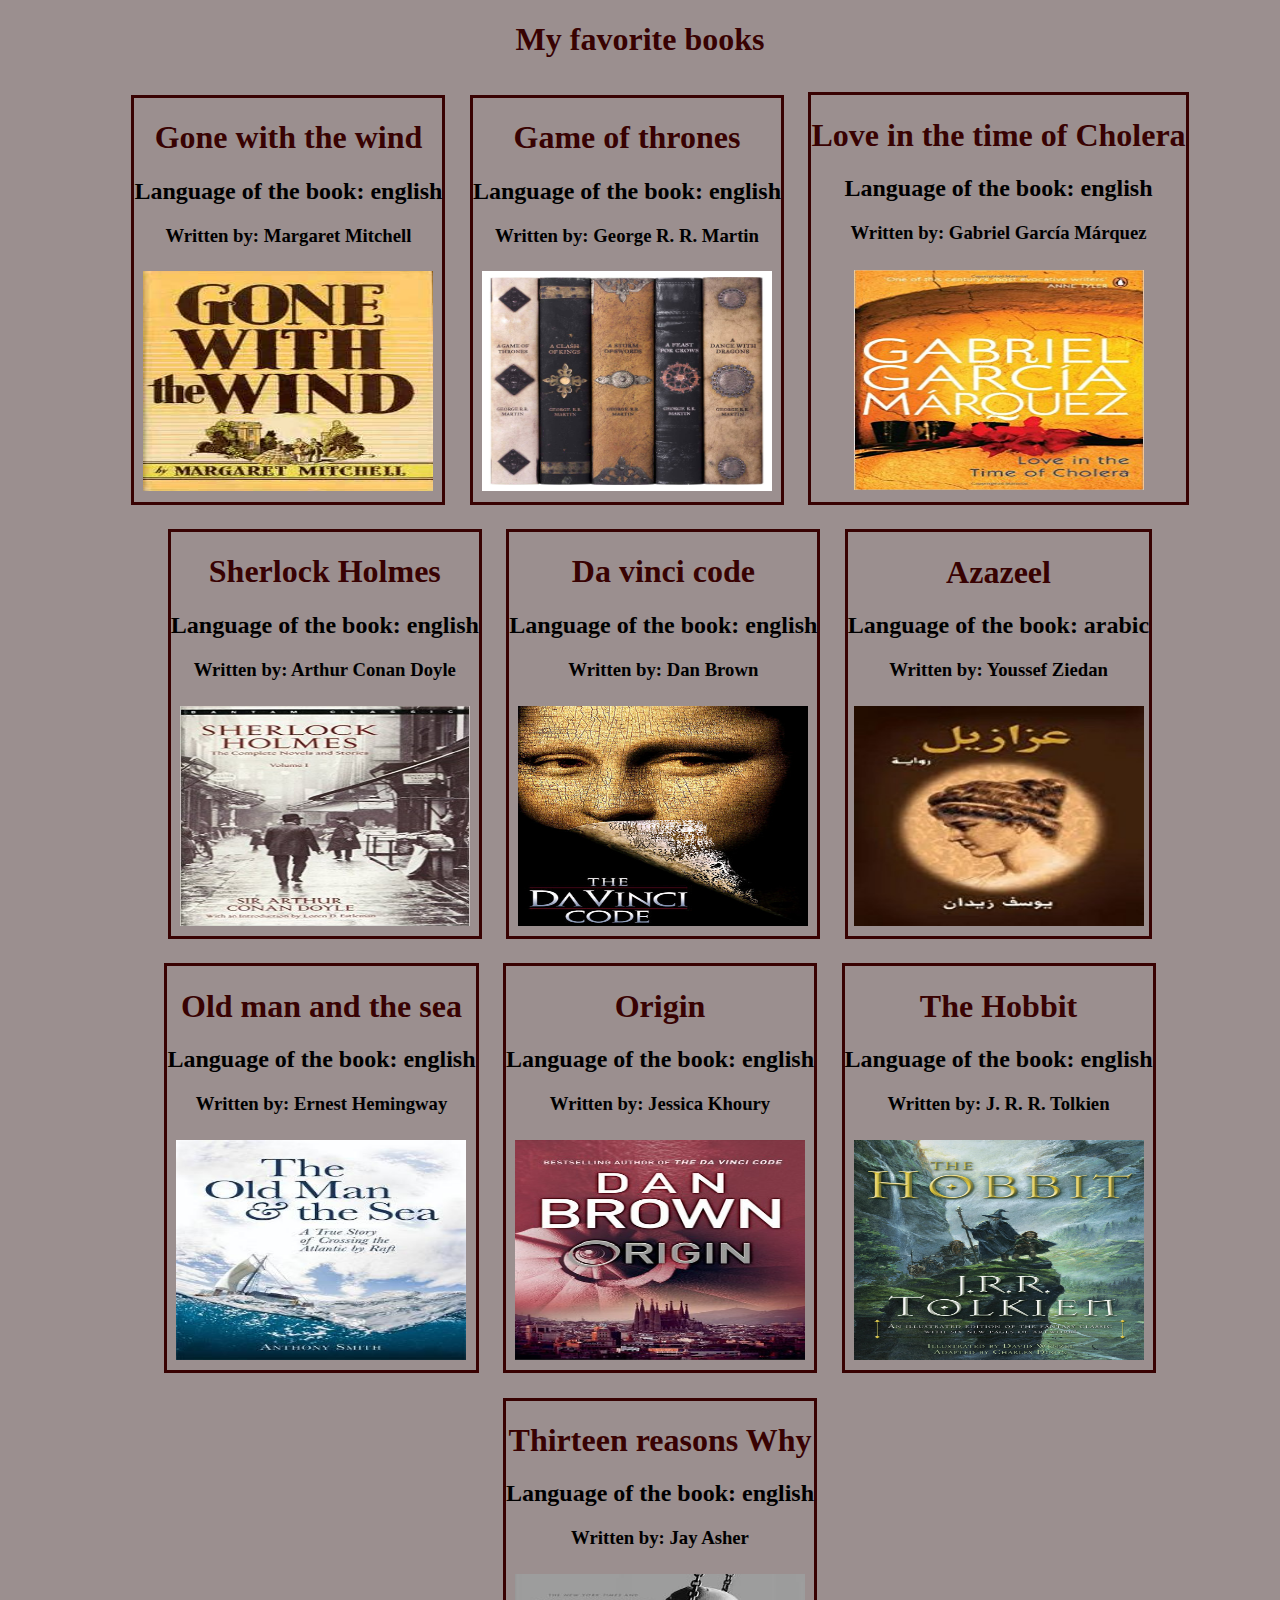
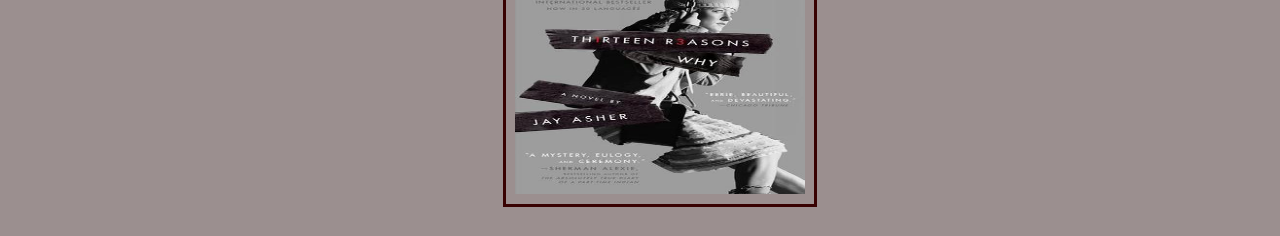
<file: week3/nagham-dom/index.html>
<!DOCTYPE html>
<html lang="en">

<head>
  <meta charset="UTF-8">
  <meta name="viewport" content="width=device-width, initial-scale=1.0">
  <meta http-equiv="X-UA-Compatible" content="ie=edge">
  <link rel="stylesheet" href="style.css">
  <title>My Books</title>
</head>

<body>

  <h1>My favorite books</h1>
  <script src="homework3-2.js"></script>
</body>

</html>
</file>
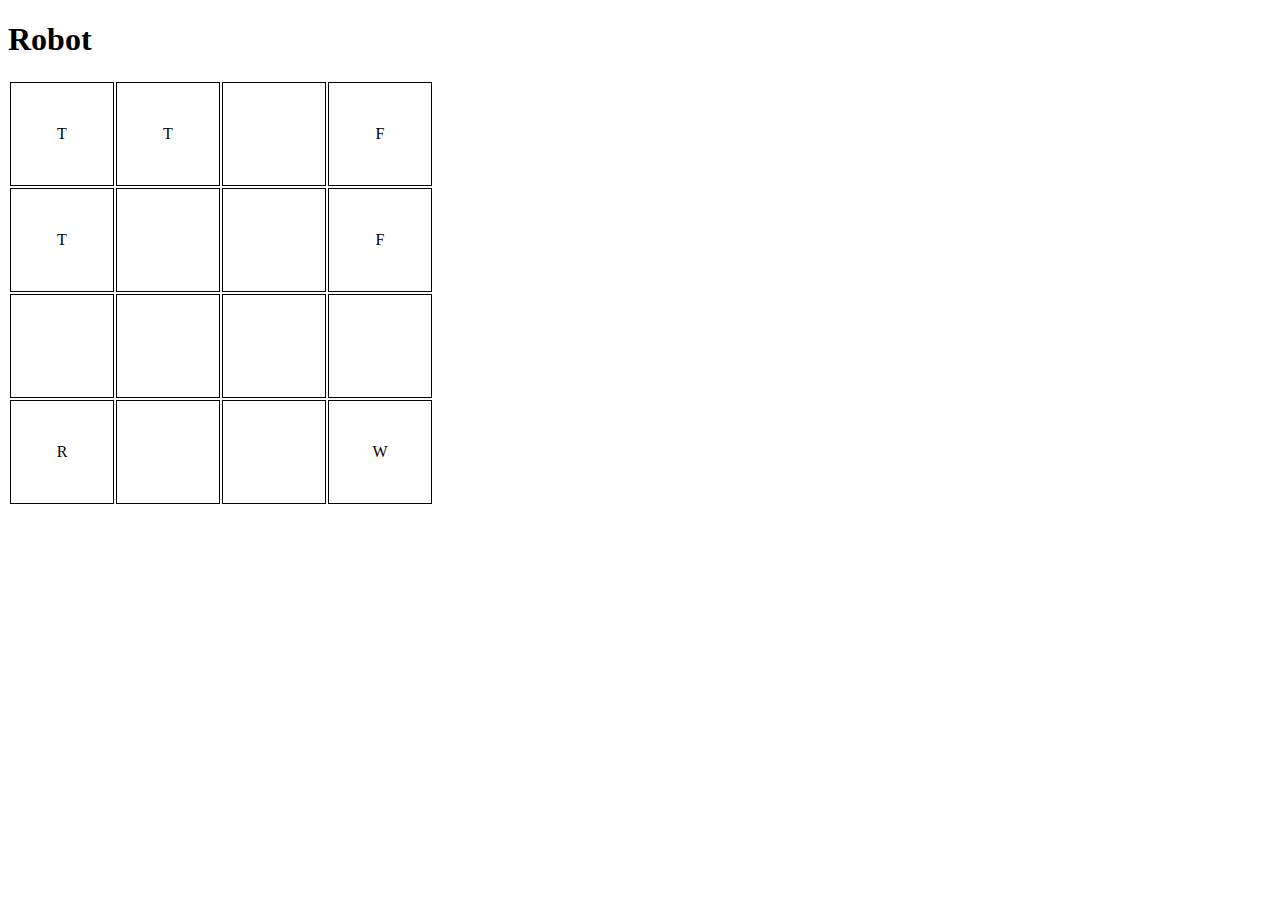
<file: week3/final/robot-web-1/index.html>
<!DOCTYPE html>
<html lang="en">

<head>
  <meta charset="UTF-8">
  <meta name="viewport" content="width=device-width, initial-scale=1.0">
  <meta http-equiv="X-UA-Compatible" content="ie=edge">
  <link rel="stylesheet" href="style.css">
  <title>Robot</title>
</head>

<body>
  <h1>Robot</h1>
  <table>
    <tr>
      <td>T</td>
      <td>T</td>
      <td></td>
      <td>F</td>
    </tr>
    <tr>
      <td>T</td>
      <td></td>
      <td></td>
      <td>F</td>
    </tr>
    <tr>
      <td></td>
      <td></td>
      <td></td>
      <td></td>
    </tr>
    <tr>
      <td>R</td>
      <td></td>
      <td></td>
      <td>W</td>
    </tr>
  </table>
  <script src="robot.js"></script>
</body>

</html>
</file>
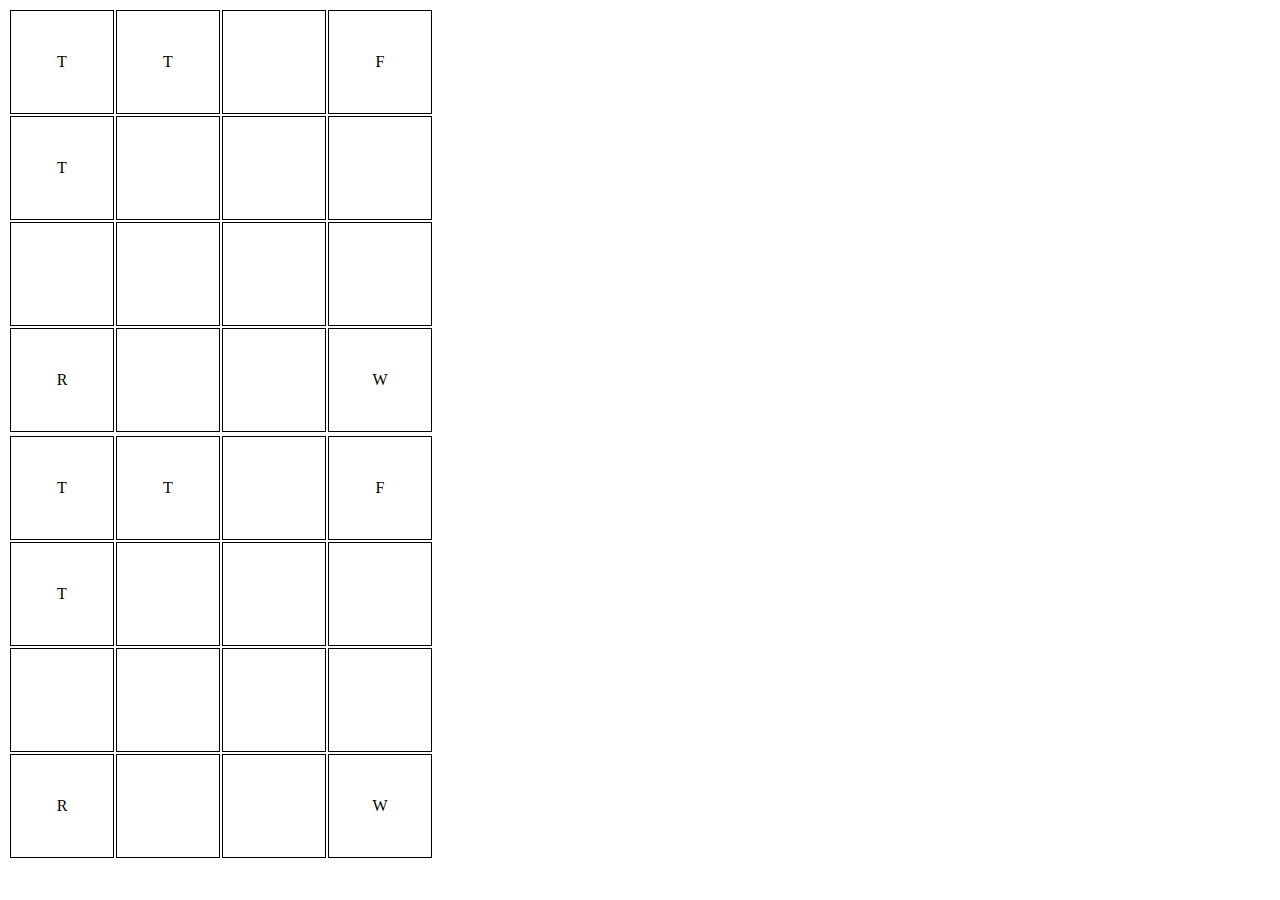
<file: week3/final/robot-web-2/index.html>
<!DOCTYPE html>
<html lang="en">

<head>
  <meta charset="UTF-8">
  <meta name="viewport" content="width=device-width, initial-scale=1.0">
  <meta http-equiv="X-UA-Compatible" content="ie=edge">
  <link rel="stylesheet" href="style.css">
  <title>Robot</title>
</head>

<body>
  <div id="target"></div>
  <script src="robot.js"></script>
</body>

</html>
</file>
<file: week3/nagham-dom/style.css>
body {
  text-align: center;
  background-color: rgb(155, 143, 143);
}

img {
  width: 290px;
  height: 220px;
  margin: 2%;
}

h1 {
  text-align: center;
  color: rgb(56, 2, 2);
}

li {
  display: inline-block;
  list-style: none;
  border: solid rgb(56, 2, 2);
  margin-left: 30px;
  margin: 1%;
}
</file>
<file: week3/final/robot-web-1/style.css>
td {
  border: 1px solid black;
  width: 100px;
  height: 100px;
  text-align: center;
  vertical-align: middle;
}
</file>
<file: week3/final/robot-web-2/style.css>
td {
  border: 1px solid black;
  width: 100px;
  height: 100px;
  text-align: center;
  vertical-align: middle;
}
</file>
